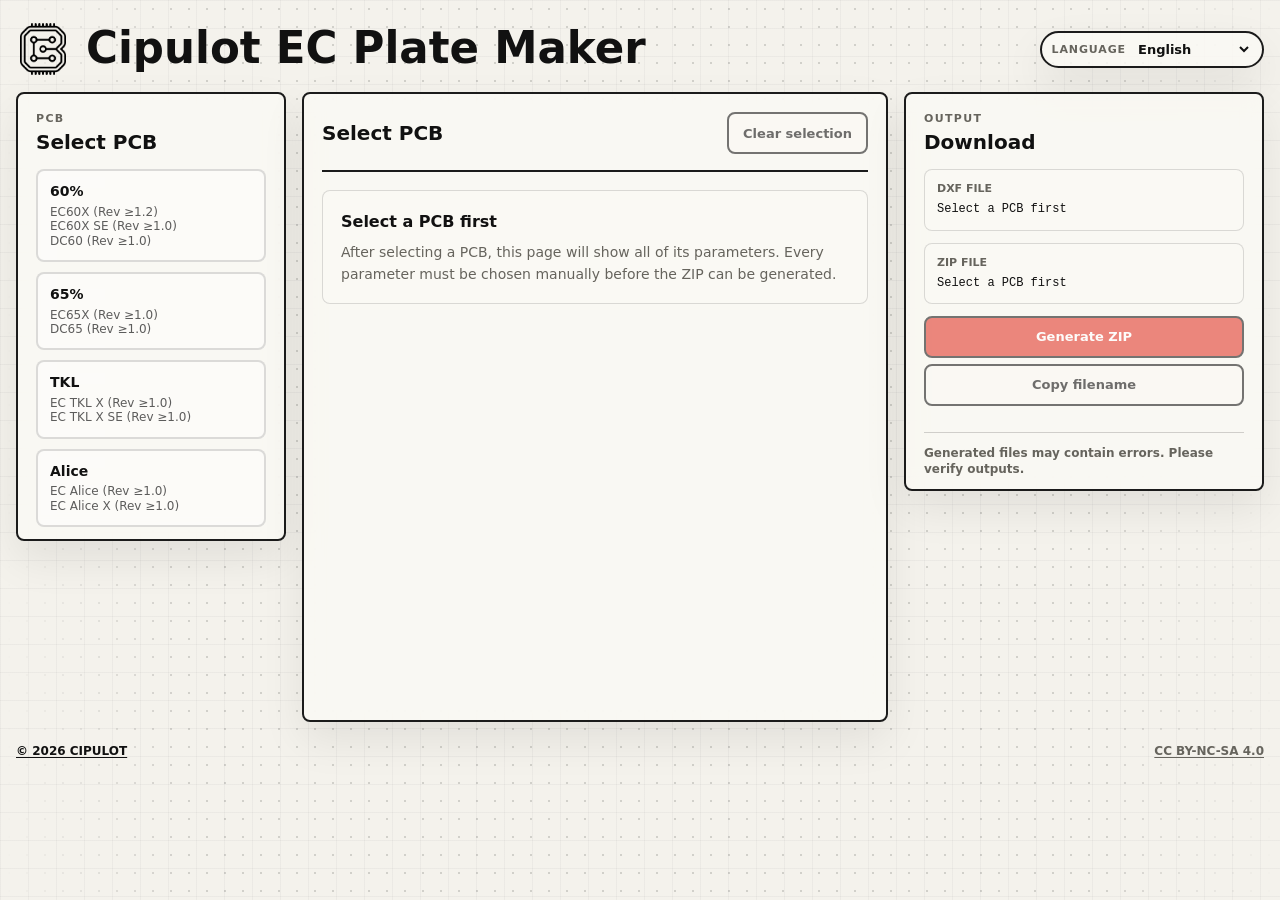
<file: index.html>
<!DOCTYPE html>
<html lang="en">

<head>
  <meta http-equiv="Content-Type" content="text/html; charset=UTF-8">

  <meta name="viewport" content="width=device-width, initial-scale=1">
  <title>CIPULOT EC Plate Maker</title>
  <link rel="stylesheet" href="./cipulot_ec-plate-maker_files/styles.css">
</head>

<body>
  <div class="dot-field" aria-hidden="true"></div>
  <header class="topbar">
    <div class="brand-lockup">
      <div class="brand-logos" aria-label="CIPULOT">
        <span class="brand-logo-chip brand-logo-chip-icon">
          <img src="./cipulot_ec-plate-maker_files/cipulot-logo.webp" alt="CIPULOT">
        </span>
      </div>
      <div>
        <h1 id="pageTitle">CIPULOT EC Plate Maker</h1>
      </div>
    </div>
    <div class="topbar-tools">
      <label class="language-switcher" for="languageSelect">
        <span id="languageLabel">Language</span>
        <select id="languageSelect" aria-label="Language selector"></select>
      </label>
    </div>
  </header>

  <main class="app-shell">
    <section class="pcb-rail" aria-labelledby="pcbTitle">
      <div class="section-heading">
        <p class="eyebrow">PCB</p>
        <h2 id="pcbTitle">Select PCB</h2>
      </div>
      <div class="pcb-list" id="pcbList">
        <button class="pcb-button " type="button" data-config-id="ec60x-se">
          <span class="option-layout">EC 60X SE</span>
          <span class="option-pcb-name-list">60% EC PCB</span>
        </button>

        <button class="pcb-button " type="button" data-config-id="ec65x">
          <span class="option-layout">EC65X</span>
          <span class="option-pcb-name-list">65% EC PCB</span>
        </button>

        <button class="pcb-button " type="button" data-config-id="ec-tkl-x-se">
          <span class="option-layout">EC TKL X SE</span>
          <span class="option-pcb-name-list">TKL EC PCB</span>
        </button>

        <button class="pcb-button " type="button" data-config-id="ec-alice-x">
          <span class="option-layout">EC Alice X</span>
          <span class="option-pcb-name-list">Alice EC PCB</span>
        </button>
      </div>
    </section>

    <section class="config-area" aria-live="polite">
      <div class="config-head">
        <div>
          <h2 id="activeTitle">Select PCB</h2>
        </div>
        <button class="ghost-button" type="button" id="resetButton" disabled>Clear selection</button>
      </div>

      <form id="configForm" class="config-form">
        <div class="empty-state">
          <p class="empty-title">Select a PCB first</p>
          <p>After selecting a PCB, this page will show all of its parameters. Every parameter must be chosen manually
            before the ZIP can be generated.</p>
        </div>
      </form>
    </section>

    <aside class="download-panel" aria-labelledby="downloadTitle">
      <div class="section-heading">
        <p class="eyebrow">OUTPUT</p>
        <h2 id="downloadTitle">Download</h2>
      </div>
      <dl class="file-preview">
        <div>
          <dt id="dxfLabel">DXF file</dt>
          <dd id="dxfName">Select a PCB first</dd>
        </div>
        <div>
          <dt id="zipLabel">ZIP file</dt>
          <dd id="zipName">Select a PCB first</dd>
        </div>
      </dl>
      <div class="download-actions">
        <button class="primary-button" type="button" id="downloadButton" disabled>Generate ZIP</button>
        <button class="ghost-button" type="button" id="copyButton" disabled>Copy filename</button>
      </div>
      <p class="download-message" id="downloadMessage" role="status"></p>
      <div class="disclaimer-section" id="sourceLinks"></div>
    </aside>
  </main>

  <footer class="footer">
    <span><a id="footerCopyright" href="https://lusvsolutions.com" target="_blank" rel="noopener noreferrer">© 2026
        CIPULOT</a></span>
    <span><a id="footerLicense" href="https://creativecommons.org/licenses/by-nc-sa/4.0/legalcode.en" target="_blank"
        rel="noopener noreferrer">CC BY-NC-SA 4.0</a></span>
  </footer>

  <script>
    window.EC_PLATE_ASSET_MODE = "github-proxy";
    window.EC_PLATE_MIRROR_BASE = "https://raw.githubusercontent.com/Cipulot";
  </script>
  <script src="./cipulot_ec-plate-maker_files/jszip.min.js"></script>
  <script src="./cipulot_ec-plate-maker_files/app.js"></script>

</body>

</html>
</file>
<file: cipulot_ec-plate-maker_files/styles.css>
:root {
  color-scheme: light;
  --bg: #f4f2ec;
  --ink: #111111;
  --muted: #66645d;
  --line: #1b1b1b;
  --soft-line: rgba(17, 17, 17, 0.14);
  --panel: rgba(250, 249, 244, 0.82);
  --panel-solid: #faf9f4;
  --accent: #e23b2e;
  --accent-ink: #ffffff;
  --radius: 8px;
  --shadow: 0 18px 44px rgba(17, 17, 17, 0.08);
  font-family:
    Inter, ui-sans-serif, system-ui, -apple-system, BlinkMacSystemFont, "Segoe UI",
    "PingFang SC", "Hiragino Sans GB", "Microsoft YaHei", sans-serif;
}

* {
  box-sizing: border-box;
}

body {
  min-width: 320px;
  margin: 0;
  color: var(--ink);
  background:
    linear-gradient(90deg, rgba(17, 17, 17, 0.035) 1px, transparent 1px) 0 0 / 28px 28px,
    linear-gradient(rgba(17, 17, 17, 0.035) 1px, transparent 1px) 0 0 / 28px 28px,
    var(--bg);
}

button,
input {
  font: inherit;
}

button {
  border: 0;
}

.dot-field {
  position: fixed;
  inset: 0;
  z-index: -1;
  opacity: 0.34;
  background-image: radial-gradient(circle, rgba(17, 17, 17, 0.44) 1px, transparent 1.4px);
  background-size: 18px 18px;
  mask-image: linear-gradient(90deg, transparent 0%, #000 14%, #000 86%, transparent 100%);
}

.topbar,
.footer {
  display: flex;
  align-items: center;
  justify-content: space-between;
  gap: 18px;
  width: min(1480px, calc(100% - 32px));
  margin: 0 auto;
}

.topbar {
  min-height: 92px;
  padding: 20px 0 14px;
}

.brand-lockup {
  display: flex;
  align-items: center;
  gap: 16px;
}

.topbar-tools {
  display: flex;
  align-items: center;
  gap: 12px;
  flex: 0 0 auto;
  min-width: 0;
}

.language-switcher {
  display: inline-flex;
  align-items: center;
  gap: 8px;
  padding: 8px 10px;
  background: var(--panel);
  border: 2px solid var(--line);
  border-radius: 999px;
  box-shadow: var(--shadow);
}

.language-switcher span {
  color: var(--muted);
  font-size: 11px;
  font-weight: 900;
  letter-spacing: 0.08em;
  text-transform: uppercase;
}

.language-switcher select {
  min-width: 118px;
  padding: 0;
  color: var(--ink);
  background: transparent;
  border: 0;
  outline: 0;
  font: inherit;
  font-size: 13px;
  font-weight: 850;
}

.language-switcher select:focus-visible {
  outline: 2px solid var(--accent);
  outline-offset: 3px;
}

.brand-logos {
  display: flex;
  align-items: center;
  gap: 8px;
  flex: 0 0 auto;
  min-width: 0;
}

.brand-logo-chip {
  display: inline-flex;
  align-items: center;
  justify-content: center;
  height: 52px;
  background: transparent;
  border: 0;
  border-radius: 0;
}

.brand-logo-chip img {
  display: block;
  max-width: 100%;
  max-height: 100%;
  object-fit: contain;
}

.brand-logo-chip-icon {
  width: 54px;
}

.brand-logo-chip-icon img {
  width: 52px;
  height: 52px;
}

.brand-logo-chip-word {
  width: 172px;
  padding: 0;
}

.brand-logo-chip-word img {
  width: 138px;
  height: auto;
}

.brand-logo-divider {
  color: var(--muted);
  font-size: 13px;
  font-weight: 900;
  text-transform: uppercase;
}

h1,
h2,
p {
  margin: 0;
}

h1 {
  font-size: clamp(24px, 3.4vw, 44px);
  line-height: 1;
  letter-spacing: 0;
}

h2 {
  font-size: 20px;
  line-height: 1.12;
  letter-spacing: 0;
}

.eyebrow {
  margin-bottom: 6px;
  color: var(--muted);
  font-size: 11px;
  font-weight: 800;
  letter-spacing: 0.12em;
  text-transform: uppercase;
}

.status-pill {
  flex: 0 0 auto;
  padding: 9px 12px;
  color: var(--panel-solid);
  background: var(--ink);
  border: 2px solid var(--line);
  border-radius: 999px;
  font-size: 11px;
  font-weight: 900;
  letter-spacing: 0.08em;
}

.app-shell {
  display: grid;
  grid-template-columns: minmax(220px, 270px) minmax(0, 1fr) minmax(280px, 360px);
  gap: 16px;
  width: min(1480px, calc(100% - 32px));
  margin: 0 auto;
  align-items: start;
}

.pcb-rail,
.config-area,
.download-panel {
  background: var(--panel);
  border: 2px solid var(--line);
  border-radius: var(--radius);
  box-shadow: var(--shadow);
  backdrop-filter: blur(10px);
}

.pcb-rail,
.download-panel {
  position: sticky;
  top: 16px;
  padding: 18px 18px 12px;
}

.config-area {
  min-height: 70vh;
  padding: 18px;
}

.section-heading {
  margin-bottom: 16px;
}

.pcb-list {
  display: grid;
  gap: 10px;
}

.pcb-button,
.option-button {
  width: 100%;
  min-height: 48px;
  padding: 12px;
  color: var(--ink);
  text-align: left;
  background: rgba(255, 255, 255, 0.48);
  border: 2px solid var(--soft-line);
  border-radius: var(--radius);
  cursor: pointer;
  transition:
    border-color 140ms ease,
    background 140ms ease,
    transform 140ms ease;
}

.pcb-button:hover,
.option-button:hover,
.ghost-button:hover {
  border-color: var(--line);
  transform: translateY(-1px);
}

.pcb-button.is-active,
.option-button.is-active {
  color: var(--accent-ink);
  background: var(--ink);
  border-color: var(--line);
}

.pcb-button span,
.option-button span {
  display: block;
}

.option-layout {
  font-size: 14px;
  font-weight: 850;
  line-height: 1.25;
}

.option-pcb-name-list {
  margin-top: 4px;
  color: currentColor;
  font-size: 12px;
  line-height: 1.2;
  opacity: 0.68;
}

.config-head {
  display: flex;
  align-items: center;
  justify-content: space-between;
  gap: 14px;
  padding-bottom: 16px;
  border-bottom: 2px solid var(--line);
}

.config-form {
  display: grid;
  gap: 18px;
  padding-top: 18px;
}

.field-group {
  display: grid;
  gap: 12px;
  padding-bottom: 18px;
  border-bottom: 1px solid var(--soft-line);
}

.field-group:last-child {
  padding-bottom: 0;
  border-bottom: 0;
}

.empty-state {
  padding: 18px;
  background: var(--panel-solid);
  border: 1px solid var(--soft-line);
  border-radius: var(--radius);
  color: var(--muted);
  font-size: 14px;
  line-height: 1.6;
}

.empty-title {
  margin-bottom: 6px;
  color: var(--ink);
  font-size: 16px;
  font-weight: 900;
}

.group-title {
  display: flex;
  align-items: baseline;
  justify-content: space-between;
  gap: 12px;
}

.group-title h3 {
  margin: 0;
  font-size: 16px;
  letter-spacing: 0;
}

.group-title span {
  color: var(--muted);
  font-size: 12px;
  font-weight: 800;
  text-transform: uppercase;
}

.field-stack {
  display: grid;
  gap: 12px;
}

.field-block {
  display: grid;
  gap: 8px;
}

.field-label {
  display: flex;
  align-items: baseline;
  gap: 8px;
  min-height: 18px;
  font-size: 13px;
  font-weight: 900;
}

.field-label span {
  color: var(--muted);
  font-size: 11px;
  font-weight: 800;
  text-transform: uppercase;
}

.option-grid {
  display: grid;
  grid-template-columns: repeat(auto-fit, minmax(150px, 1fr));
  gap: 8px;
}

.option-grid.option-grid-wide {
  grid-template-columns: repeat(auto-fit, minmax(190px, 1fr));
}

.option-grid.option-grid-dense {
  grid-template-columns: repeat(auto-fit, minmax(120px, 1fr));
}

.ghost-button,
.primary-button {
  min-height: 42px;
  padding: 11px 14px;
  border: 2px solid var(--line);
  border-radius: var(--radius);
  font-size: 13px;
  font-weight: 900;
  cursor: pointer;
}

.ghost-button {
  color: var(--ink);
  background: var(--panel-solid);
}

.primary-button {
  color: var(--accent-ink);
  background: var(--accent);
}

.primary-button:disabled,
.ghost-button:disabled {
  cursor: wait;
  opacity: 0.6;
  transform: none;
}

.file-preview {
  display: grid;
  gap: 12px;
  margin: 0;
  padding: 0;
}

.file-preview div {
  padding: 12px;
  background: var(--panel-solid);
  border: 1px solid var(--soft-line);
  border-radius: var(--radius);
}

.file-preview dt {
  margin-bottom: 6px;
  color: var(--muted);
  font-size: 11px;
  font-weight: 900;
  text-transform: uppercase;
}

.file-preview dd {
  margin: 0;
  overflow-wrap: anywhere;
  font-family: "SFMono-Regular", Consolas, "Liberation Mono", monospace;
  font-size: 12px;
  line-height: 1.35;
}

.download-actions {
  display: grid;
  gap: 6px;
  margin-top: 12px;
}

.download-message {
  min-height: 18px;
  margin-top: 8px;
  color: var(--muted);
  font-size: 13px;
  line-height: 1.45;
}

.disclaimer-section {
  display: grid;
  gap: 8px;
  padding-top: 12px;
  border-top: 1px solid rgba(17, 17, 17, 0.18);
}

.disclaimer-section a {
  color: var(--ink);
  font-size: 13px;
  font-weight: 850;
  text-decoration: none;
  border-bottom: 1px solid var(--line);
  display: inline-block;
  padding-top: 6px;
}

.disclaimer-section .source-disclaimer {
  color: var(--muted);
  font-size: 12px;
  line-height: 1.35;
  font-weight: 700;
  margin: 0;
  padding: 0;
  max-width: 340px;
}

/* Hide the separator and area when there are no links */
.disclaimer-section:empty {
  border-top: 0;
  padding-top: 0;
  display: none;
}

.footer {
  padding: 22px 0 30px;
  color: var(--muted);
  font-size: 12px;
  font-weight: 900;
  text-transform: uppercase;
}

.footer span a {
  text-decoration: underline;
  text-underline-offset: 2px;
  color: var(--muted);
}

.footer span:nth-child(1) a {
  color: var(--ink);
  font-weight: 900;
}

.footer span:nth-child(2) a {
  color: var(--muted);
  font-weight: 900;
}

@media (max-width: 1100px) {
  .app-shell {
    grid-template-columns: 1fr;
  }

  .pcb-rail,
  .download-panel {
    position: static;
  }

  .pcb-list {
    grid-template-columns: repeat(4, minmax(0, 1fr));
  }
}

@media (max-width: 720px) {

  .topbar,
  .footer,
  .app-shell {
    width: min(100% - 20px, 1480px);
  }

  .app-shell {
    display: flex;
    flex-direction: column;
    align-items: stretch;
  }

  .topbar {
    align-items: flex-start;
    flex-direction: column;
  }

  .brand-lockup {
    align-items: flex-start;
    flex-direction: column;
    gap: 12px;
  }

  .topbar-tools {
    width: 100%;
    flex-wrap: wrap;
    justify-content: space-between;
  }

  .language-switcher {
    flex: 1 1 100%;
    justify-content: space-between;
  }

  .brand-logo-chip-word {
    width: 156px;
    padding: 0;
  }

  .brand-logo-chip-word img {
    width: 126px;
  }

  .pcb-rail {
    order: 1;
  }

  .download-panel {
    position: static;
    order: 3;
    padding: 18px 18px 12px;
  }

  .config-area {
    order: 2;
  }

  .pcb-list {
    grid-template-columns: 1fr;
  }

  .file-preview div {
    padding: 12px;
  }

  .download-actions {
    grid-template-columns: 1fr auto;
    align-items: stretch;
    margin-top: 12px;
  }

  .download-actions .ghost-button {
    min-width: 86px;
    padding-inline: 10px;
  }

  .download-message {
    min-height: 16px;
    margin-top: 6px;
    font-size: 12px;
  }

  .config-head,
  .group-title {
    align-items: flex-start;
    flex-direction: column;
  }

  .option-grid,
  .option-grid.option-grid-wide,
  .option-grid.option-grid-dense {
    grid-template-columns: 1fr;
  }
}

/* Modal styles for license confirmation */
.modal-overlay {
  position: fixed;
  inset: 0;
  display: flex;
  align-items: center;
  justify-content: center;
  background: rgba(17, 17, 17, 0.48);
  z-index: 9999;
  padding: 24px;
}

.modal-dialog {
  width: 100%;
  max-width: 640px;
  background: var(--panel-solid);
  border: 2px solid var(--line);
  border-radius: var(--radius);
  box-shadow: var(--shadow);
  color: var(--ink);
  padding: 18px;
}

.modal-title {
  margin: 0 0 6px 0;
  font-size: 16px;
  font-weight: 900;
}

.modal-message {
  margin: 0 0 12px 0;
  color: var(--muted);
  line-height: 1.5;
  font-size: 14px;
}

.modal-actions {
  display: flex;
  justify-content: flex-end;
  gap: 8px;
}

.modal-cancel {
  padding: 10px 12px;
}

.modal-agree {
  padding: 10px 12px;
}

@media (max-width: 720px) {
  .modal-dialog {
    padding: 14px;
  }

  .modal-message {
    font-size: 13px;
  }
}
</file>
